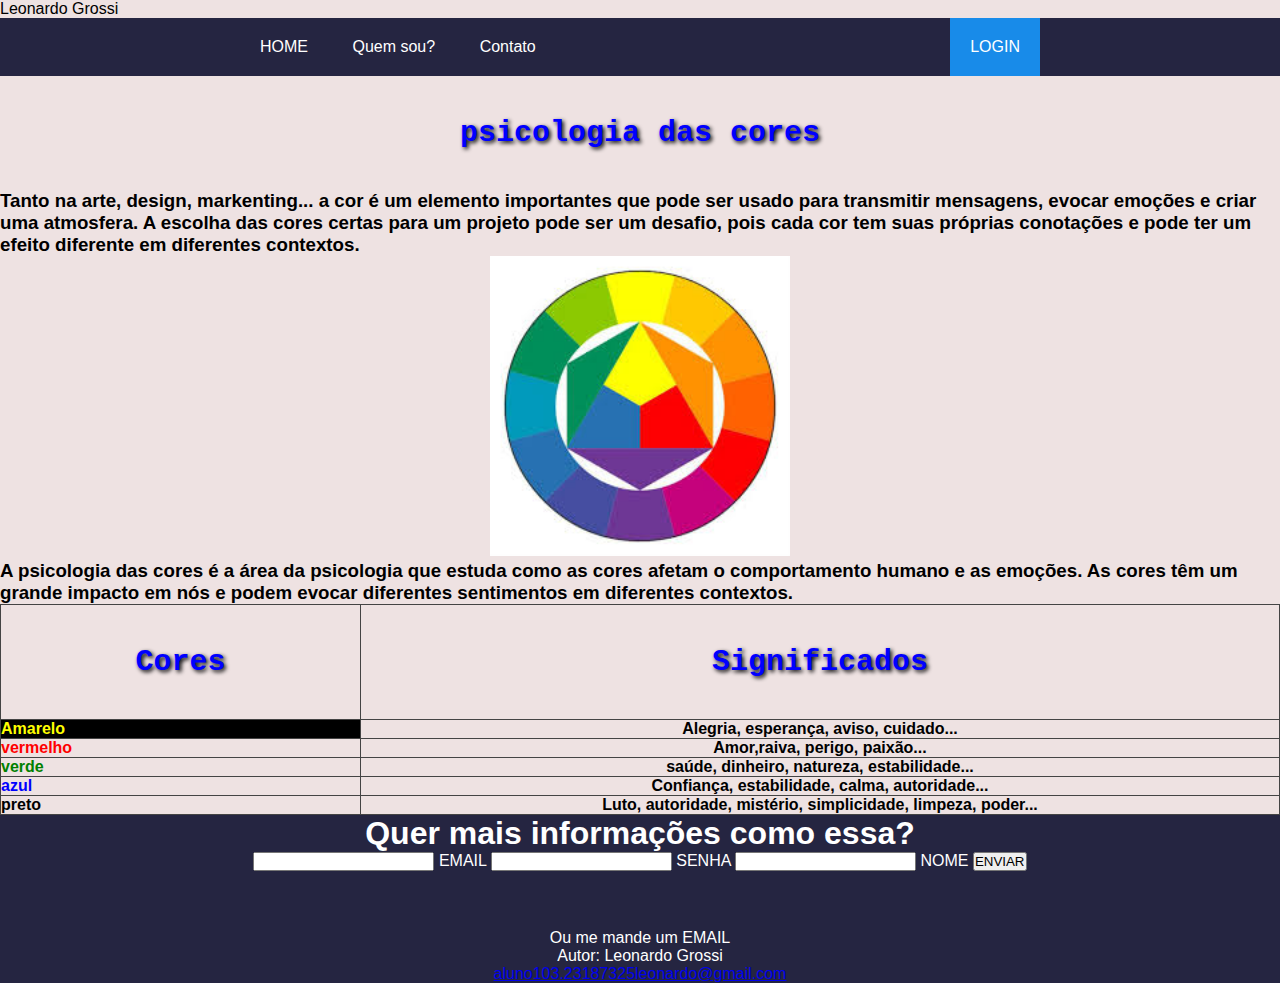
<file: index.html>
<!DOCTYPE html>
<html lang="pt-br">
<head>
    <meta charset="UTF-8">
    <meta http-equiv="X-UA-Compatible" content="IE=edge">
    <meta name="viewport" content="width=device-width, initial-scale=1.0">
    <link rel="stylesheet" href="style.css"> <!--Link para css-->
    <link rel="shortcut icon" href="icon.png" type="image/x-icon">

    <title>Psicologia das cores</title><!--título-->
</head>
<body>
    <header>Leonardo Grossi</header><!--Cabeçalho-->
    <nav id="menu-h">
        <ul> <!--Menu de navegação-->
            <li>
        <a href="http://127.0.0.1:5500/index.html">HOME</a></li>
    <li>
        <a href="http://127.0.0.1:5500/quem%20sou.html">Quem sou?</a></li>
    <li>
        <a href="http://127.0.0.1:5500/Contato.html">Contato</a></li>
        <li> <a href="http://127.0.0.1:5500/login.html"> LOGIN</a></li>
    </ul>
    </nav>
    
        
    <center><h2>psicologia das cores</h2></center>
   
    <main><h3><p>Tanto na arte, design, markenting... a cor é um elemento importantes que pode ser usado para transmitir mensagens, evocar emoções e criar uma atmosfera. A escolha das cores certas para um projeto pode ser um desafio, pois cada cor tem suas próprias conotações e pode ter um efeito diferente em diferentes contextos.
        <!--Principal-->
        </p></h3></main>
        <center><img src="cores.jpg" width="300px" height="300px"></center>
        <h3>A psicologia das cores é a área da psicologia que estuda como as cores afetam o comportamento humano e as emoções. As cores têm um grande impacto em nós e podem evocar diferentes sentimentos em diferentes contextos.</h3>
        <table> <!--Cores e seus significados-->
            <tr>
                <section>
         <th><h2>Cores</h2></th>
         <th><h2>Significados</h2></th>
                </section>
        
            <tr>
                <td> <h4 class="fifth">Amarelo</td> <th>Alegria, esperança, aviso, cuidado...</h4></th>
                <tr><td> <h4 class="first">vermelho</color></td><th>Amor,raiva, perigo, paixão...</th></h4></tr>
                <tr><td><h4 class="second">verde</td><th>saúde, dinheiro, natureza, estabilidade...</th></h4></tr>
                <tr><td><h4 class="third">azul</td><th>Confiança, estabilidade, calma, autoridade...</th></h4></tr>
                <tr><td><h4 class="fourth">preto</td><th>Luto, autoridade, mistério, simplicidade, limpeza, poder...</th</h4></tr>
            </tr>
        </tr>
       </table>
       <section class="Rodapé">
       <center><h1 class="um">Quer mais informações como essa?</h1> <!--Função de cadastro-->
       <form>
        <input type="text" class="text" name="username"/>
        <span>EMAIL</span>
        <input type="password"/>
        <span>SENHA</span>
        <input type="name" />
        <span>NOME</span>
        <button class="sigin">ENVIAR</button>
        </form>
        <footer><!--Rodapé/-->
            <br>
        <section>
        <h2></h2><p class="seventh">Ou me mande um EMAIL</p></h2>
        <p class="seventh">Autor: Leonardo Grossi</p>
        <p class="seventh-um"><a href="mailto:hege@example.com">aluno103.23187325leonardo@gmail.com</a></p>
        </section>
      </footer> </center>
      </section>
      </body>
</html>
</file>
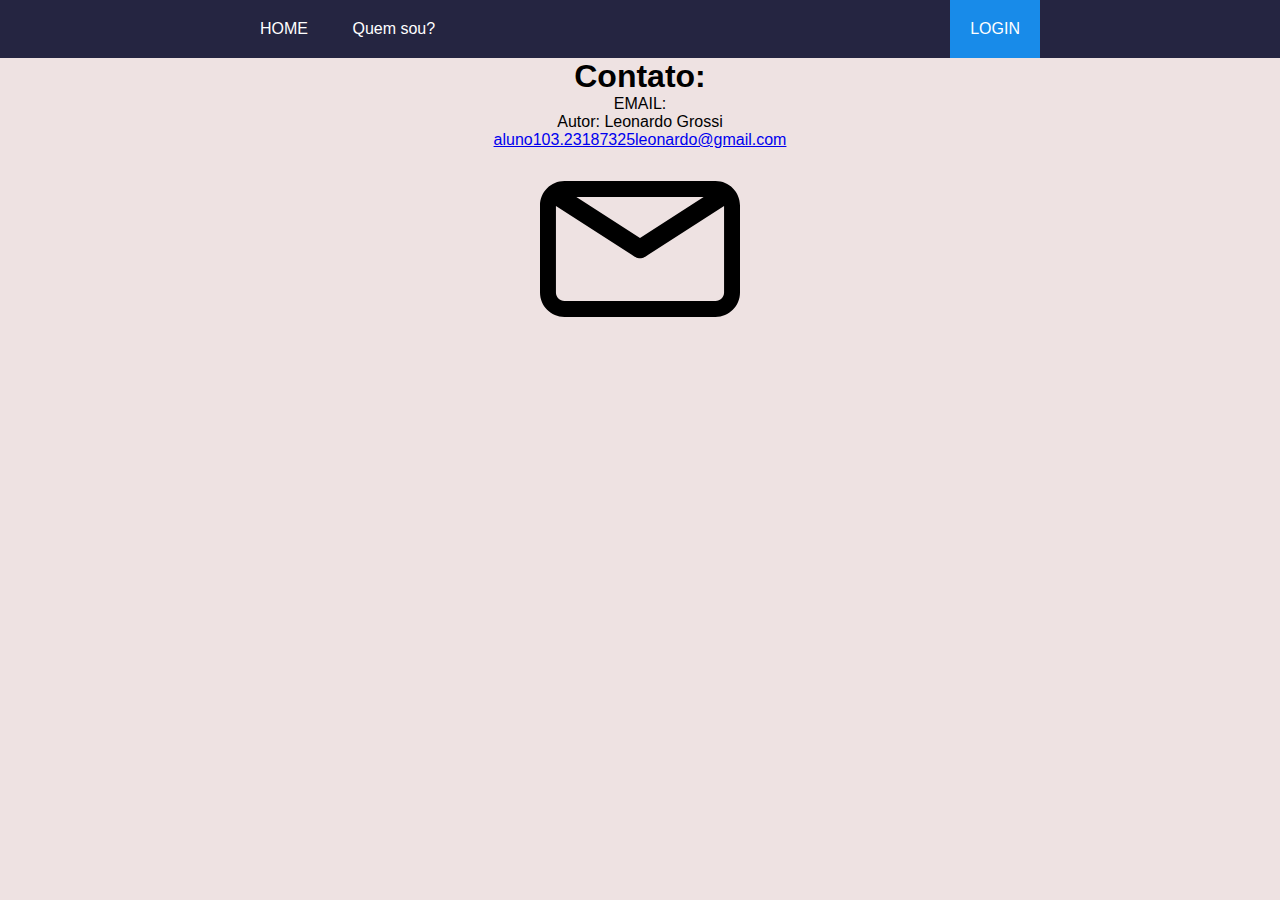
<file: contato.html>
<!DOCTYPE html>
<html lang="pt-br">
<head>
    <meta charset="UTF-8">
    <meta http-equiv="X-UA-Compatible" content="IE=edge">
    <meta name="viewport" content="width=device-width, initial-scale=1.0">
    <link rel="stylesheet" href="contato.css">
    <link rel="shortcut icon" href="icon.png" type="image/x-icon">
    <title>Contato</title>
</head>
<body>
    <nav id="menu-h">
    <ul>
        <li><a href="http://127.0.0.1:5500/index.html">HOME</a></li>
        <li><a href="http://127.0.0.1:5500/quem%20sou.html">Quem sou?</a>
            <li> <a href="http://127.0.0.1:5500/login.html"> LOGIN</a></li>
        </li>
    </ul>
    </nav>
    <center><h1>Contato:</h1>
        <footer>
            <section>
            <h2></h2>EMAIL:</h2>
            <p>Autor: Leonardo Grossi</p>
            <p><a href="mailto:hege@example.com">aluno103.23187325leonardo@gmail.com</a></p>
            </section>
          </footer> 
<img src="email.svg" width="200px" height="200px"></center>
    </body>
</html>
</file>
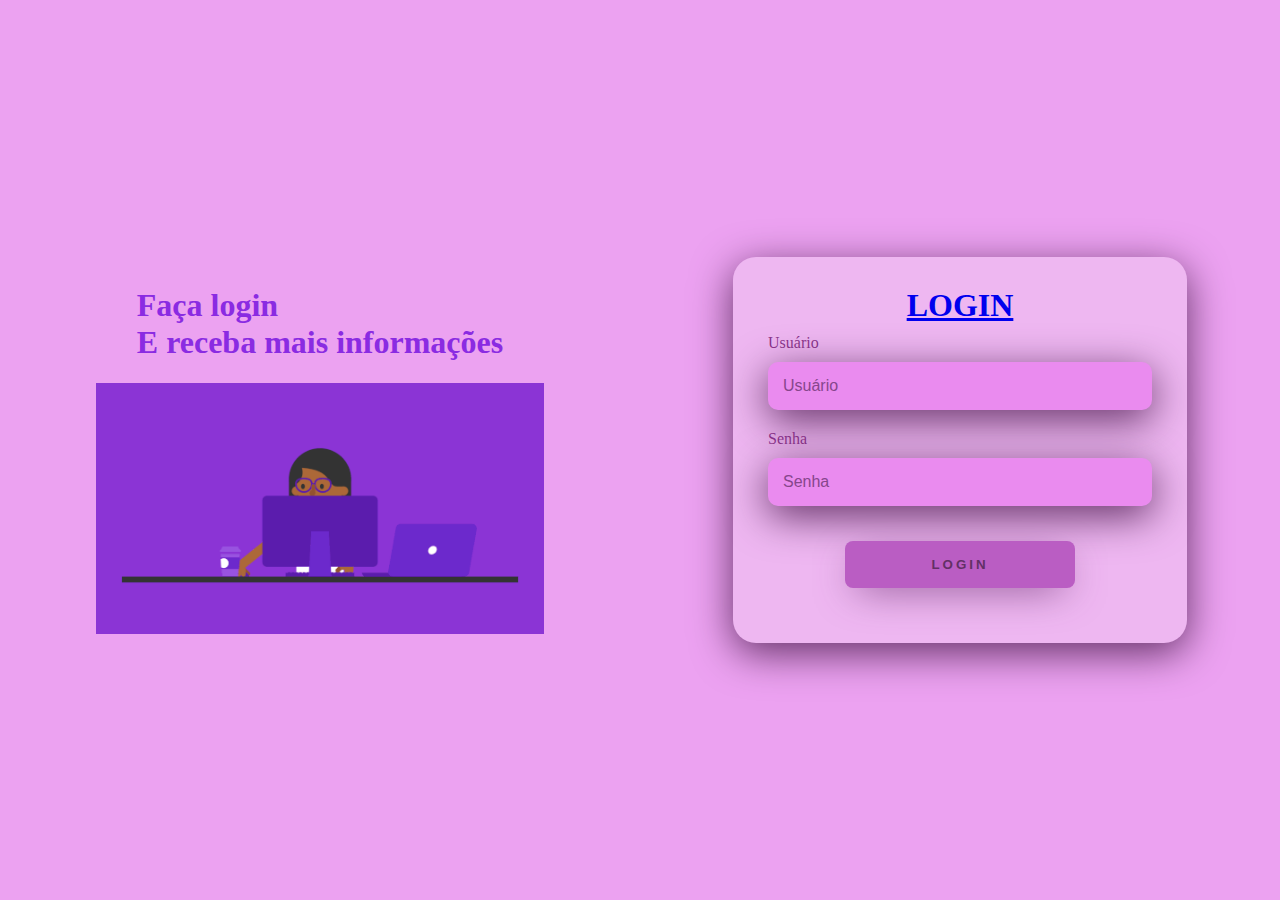
<file: login.html>
<!DOCTYPE html>
<html lang="en">
<head>
    <meta charset="UTF-8">
    <meta http-equiv="X-UA-Compatible" content="IE=edge">
    <meta name="viewport" content="width=device-width, initial-scale=1.0">
    <link rel="stylesheet" href="login.css">
    <link rel="shortcut icon" href="icon.png" type="image/x-icon">
    <title>LOGIN</title>
</head>
<body>
    <div class="login">
    <div class="left-login">
        <h1>Faça login<br>E receba mais informações</h1>
        <img src="Designer.gif" class="left-login-image" alt="Design">
      </div>
    <div class="right-login">
        <div class="card-login">
            <h1><a href="http://127.0.0.1:5500/index.html"> LOGIN </a> </h1>
            <div class="textfield">
                <label for="usuario">Usuário</label>
                <input type="text" name="usuario" placeholder="Usuário">
    </div>
    <div class="textfield">
        <label for="senha">Senha</label>
        <input type="password" name="senha" placeholder="Senha">
    </div>
    <button class="botaologin">Login</button>
</body>
</html>
</file>
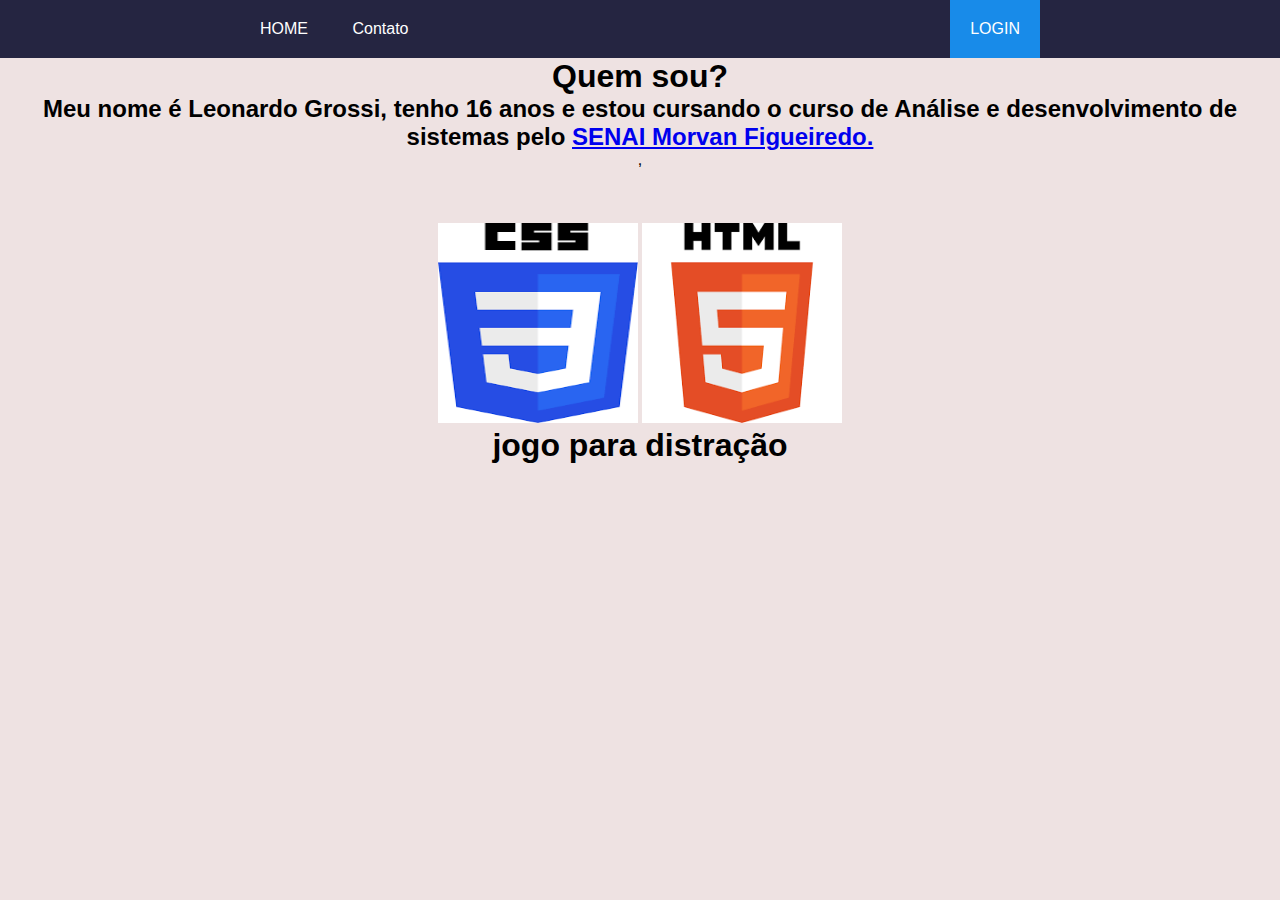
<file: quem sou.html>
<!DOCTYPE html>
<html lang="en">
<head>
    <meta charset="UTF-8">
    <meta http-equiv="X-UA-Compatible" content="IE=edge">
    <meta name="viewport" content="width=device-width, initial-scale=1.0">
    <link rel="stylesheet" href="quem sou.css">
    <link rel="shortcut icon" href="icon.png" type="image/x-icon">
    <title>Quem sou</title>
</head>
<body>
    <nav id="menu">
    <ul>
        <li><a href="http://127.0.0.1:5500/index.html">HOME</a></li>
        <li><a href="http://127.0.0.1:5500/Contato.html">Contato</a>
            <li> <a href="http://127.0.0.1:5500/login.html"> LOGIN</a></li>
        </li>
    </ul>
    </nav>
    <center><h1>Quem sou?</h1>
    <h2><p>Meu nome é Leonardo Grossi, tenho 16 anos e estou cursando o curso de Análise e desenvolvimento de sistemas pelo <a href="https://mooca.sp.senai.br/">SENAI Morvan Figueiredo. </a></p></h2></center>
   <center> 
    ,<section><br><br><br></section>
    <img src="css.png" width="200px" height="200px" alt="Logo css" id="imgpos">
    <img src="html.png" width="200px" height="200px">
</center>
   <center> <H1>jogo para distração</H1></center>
    <center><iframe style="max-width:100%" src="https://wordwall.net/pt/embed/2d829fb0dff14434882ab2151dc74b35?themeId=2&templateId=10&fontStackId=0" width="500" height="380" frameborder="0" allowfullscreen></iframe>
   </center>
   
</body>
</html>
</file>
<file: style.css>
*{
    margin: 0 auto;
    padding: 0;
    box-sizing: border-box;
    font-family: 'Open Sans', sans-serif;
}

#menu-h{
    background-color: rgb(37, 37, 65);
}

#menu-h ul {
    max-width: 800px;
    list-style: none;
    padding: 0;
}

#menu-h ul li {
    display: inline;
}

#menu-h ul li a {
    color: #FFF;
    padding: 20px;
    display: inline-block;
    text-decoration: none;
    transition: background .4s;
}

#menu-h ul li a:hover {
    background-color: rgb(24, 139, 233);
}

#menu-h ul li:last-child a {
    float: right;
    background-color: rgb(24, 139, 233);
}
h2{
    margin: 40px;
    font-size: 30px;
    font-weight: bolder;
    font-family: 'Courier New', Courier, monospace;
    text-shadow: 2px 2px 4px #000;
    animation: color 8s infinite;
    color: blue;
}
@keyframes color{
0%{color: blue;}
10%{color: yellow;}
20%{color: yellowgreen;}
30%{color: red;}
40%{color: purple;}
50%{color: green;}
60%{color: black;}
70%{color: blueviolet;}
80%{color: cyan;}
90%{color: coral;}
100%{color: orange;}
}
table,th,td{
    border: 1px solid #444;
     border-collapse: collapse ;
     padding: spx 2px 5px 2 px;
    
}
table{
    width: 100%;
}
.first{
    
    color: red;
}
.second{
    
    color: green;
}
.third{
  
    color: blue;

}
.fourth{
    
    color: #000;
}
.fifth{
    background-color: #000;
  
    color: yellow;}

 

img{
    width: 300px; height: 300px; 
}
body{
    background-color: rgb(238, 226, 226);
}
#imgpos{
    position: absolute; 
	left: 90px; /* posiciona a 90px para a esquerda */ 
	top: 70px; /* posiciona a 70px para baixo */
	}
section{
    background-color: rgb(37, 37, 65);
}
h1{
    color: #FFF;
}
span{
    color: #FFF;
}
.seventh{
    color: #FFF;

}
</file>
<file: contato.css>
*{
    margin: 0 auto;
    padding: 0;
    box-sizing: border-box;
    font-family: 'Open Sans', sans-serif;
}

#menu-h{
    background-color: rgb(37, 37, 65);
}

#menu-h ul {
    max-width: 800px;
    list-style: none;
    padding: 0;
}

#menu-h ul li {
    display: inline;
}

#menu-h ul li a {
    color: #FFF;
    padding: 20px;
    display: inline-block;
    text-decoration: none;
    transition: background .4s;
}

#menu-h ul li a:hover {
    background-color: rgb(24, 139, 233);
}

#menu-h ul li:last-child a {
    float: right;
    background-color: rgb(24, 139, 233);
}
body{
    background-color: rgb(238, 226, 226);
}
</file>
<file: login.css>
@import url('https://fonts.googleapis.com/css2?family=Noto+Sans:wght@400;700&display=swap');
body{
    margin: 0;
    font-family: Noto Sans sans-serif;
}
.login{
    width: 100vw;
    height: 100vh;
    background: #eca2f1;
    display: flex;
    justify-content: center;
    align-items: center;
}
.left-login{
    width: 50vw;
    height: 100vh;
    display: flex;
    justify-content: center;
    align-items: center;
    flex-direction: column;
}
.left-login h1{
    
    color: blueviolet;
}
.left-login-image{
    width: 35vw;

}
.right-login{
    width: 50vw;
    height: 100vh;
    display: flex;
    justify-content: center;
    align-items: center;
}
.card-login{
    width: 60%;
   display: flex;
   justify-content: center;
   align-items: center;
   flex-direction: column;
   padding: 30px 35px;
   background:#eeb7f1 ;
   border-radius: 23px;
   box-shadow: 0px 10px 40px #623065;
}
.card-login h1{
    color: #723977;
    font-weight: 800;
    margin: 0;
}
.textfield{
    width: 100%;
    display: flex;
    flex-direction: column;
    align-items: flex-start;
    justify-content: center;
    margin: 10px 0px;
}
.textfield input{
    width: 100%;
    border: none;
    border-radius: 10px;
    padding: 15px;
    background: #ea8bef;
color: #eeb7f1;
font-size: 12pt;
box-shadow: 0px 10px 40px #623065;
outline: none;
box-sizing: border-box;
}
.textfield label{
    color: #7b1c7bde;
    margin-bottom: 10px;
}
.textfield input::placeholder{
color: #86468c;
}
.botaologin{
    width: 60%;
    padding: 16px 3px;
    margin: 25px;
    border: none;
    border-radius: 8px;
    outline: none;
    text-transform: uppercase;
    font-weight: 800;
    letter-spacing: 3px;
    color: #623065;
    background: #ba5dc3;
    cursor: pointer;
    box-shadow: 0px 10px 40px -12px #723977;
}
</file>
<file: quem sou.css>
*{
    margin: 0 auto;
    padding: 0;
    box-sizing: border-box;
    font-family: 'Open Sans', sans-serif;
}

#menu{
    background-color: rgb(37, 37, 65);
}

#menu ul {
    max-width: 800px;
    list-style: none;
    padding: 0;
}

#menu ul li {
    display: inline;
}

#menu ul li a {
    color: #FFF;
    padding: 20px;
    display: inline-block;
    text-decoration: none;
    transition: background .4s;
}

#menu ul li a:hover {
    background-color: rgb(24, 139, 233);
}

#menu ul li:last-child a {
    float: right;
    background-color: rgb(24, 139, 233);
}
body{
    background-color: rgb(238, 226, 226);
}
img{
    position: unset;
}
</file>
